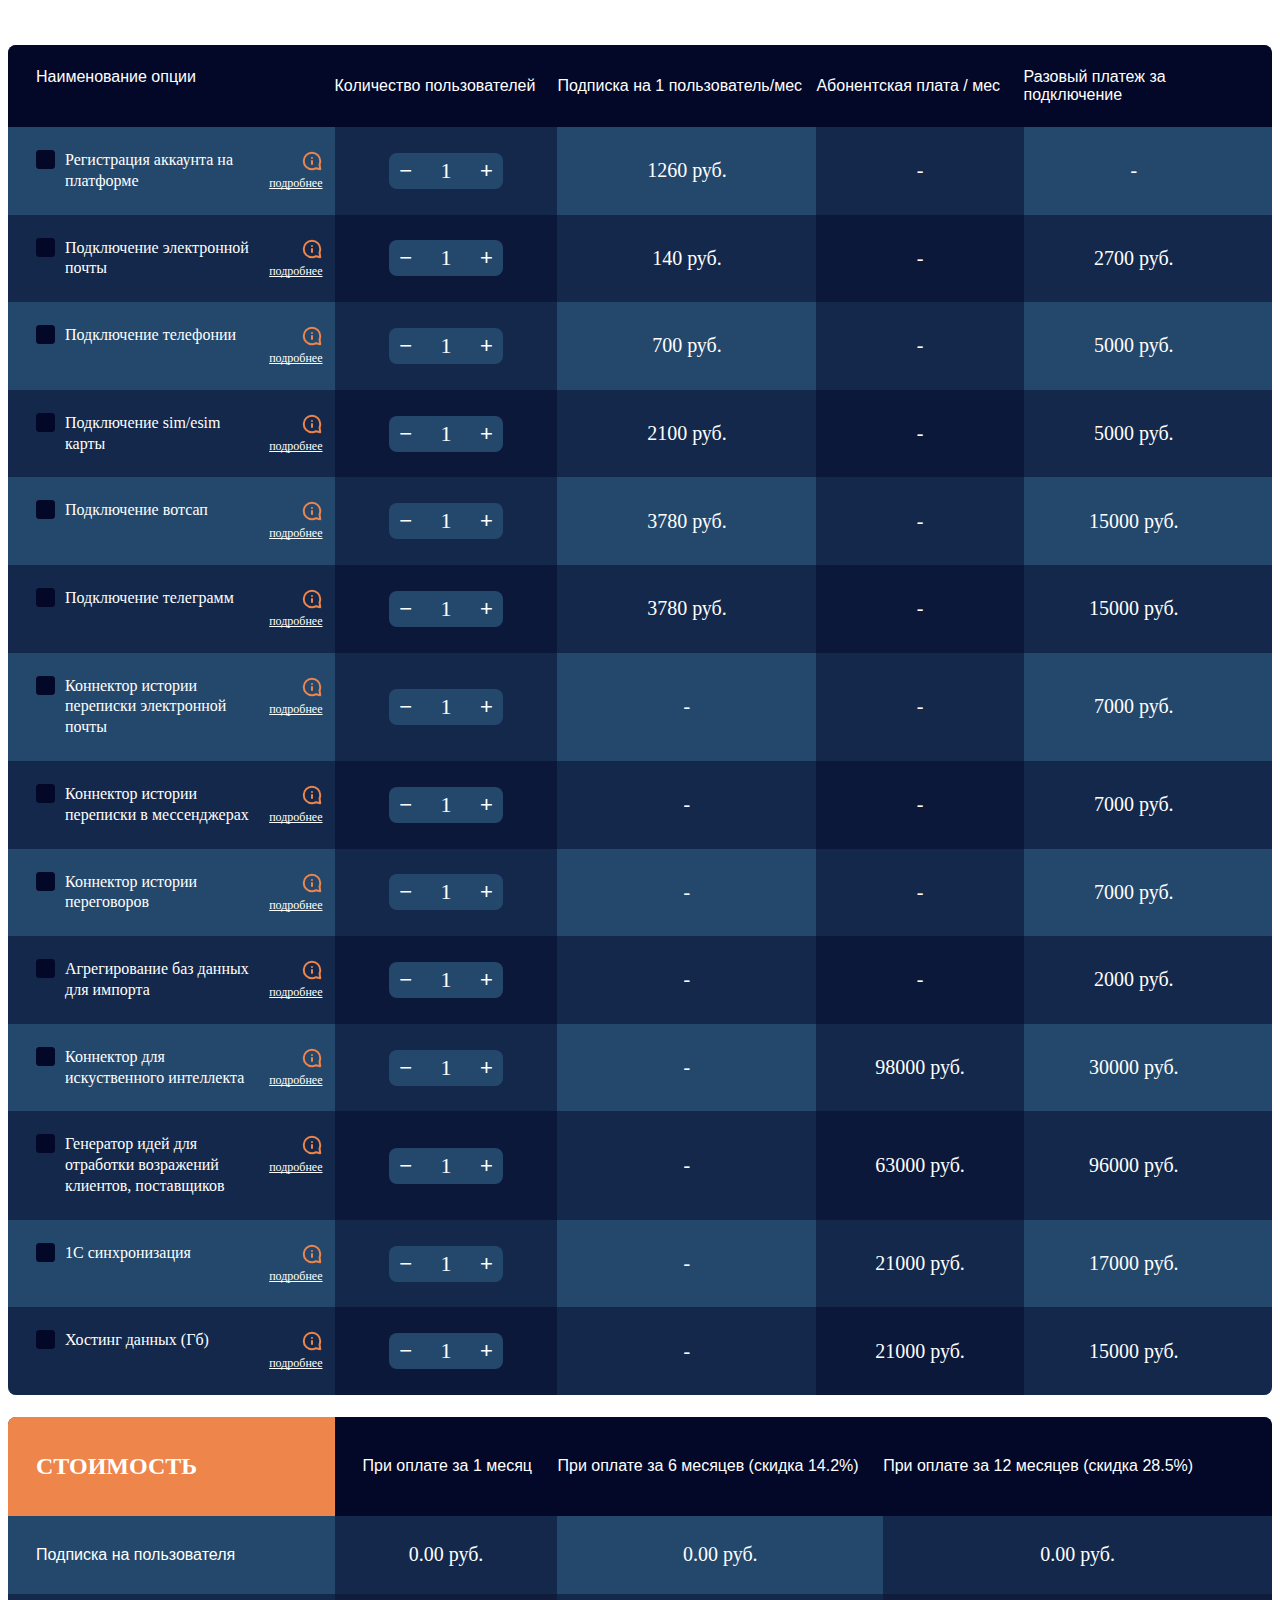
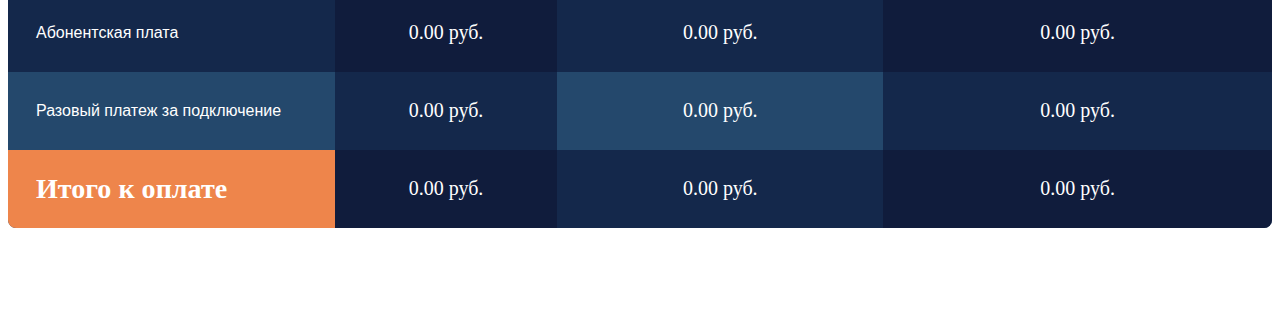
<file: index.html>
<!DOCTYPE html>
<html lang="en">
  <head>
    <meta charset="UTF-8" />
    <meta name="viewport" content="width=device-width, initial-scale=1.0" />
    <title>new_calc</title>

    <link href="style.css" rel="stylesheet" />
  </head>
  <body>
    <div class="container-table">
      <div class="table-main">
        <div class="table-main__head head flex">
          <div class="head__name column-1">
            <p>Наименование опции</p>
          </div>
          <div class="head__name column-2">
            <p>Количество пользователей</p>
          </div>
          <div class="head__name column-3">
            <p>Подписка на 1 пользователь/мес</p>
          </div>
          <div class="head__name column-4">
            <p>Абонентская плата / мес</p>
          </div>
          <div class="head__name column-5">
            <p>Разовый платеж за подключение</p>
          </div>
        </div>
        <div class="table-main__row row row-1 flex">
          <div class="column column-1">
            <div class="box-checkbox">
              <input type="checkbox" name="regAccount" id="regAccount" />
              <label for="regAccount">
                <span>
                  <svg
                    width="10"
                    height="12"
                    viewBox="0 0 10 12"
                    fill="none"
                    xmlns="http://www.w3.org/2000/svg"
                  >
                    <path
                      d="M1 5.5L4 11L9 1"
                      stroke="#159AF3"
                      stroke-width="2"
                      stroke-linecap="round"
                      stroke-linejoin="round"
                    />
                  </svg>
                </span>
                Регистрация аккаунта на платформе
              </label>
              <button class="box-checkbox__btn-mobil-open btn-reset">
                <svg
                  width="33"
                  height="15"
                  viewBox="0 0 33 15"
                  fill="none"
                  xmlns="http://www.w3.org/2000/svg"
                >
                  <path
                    d="M1 1L17 13L32 1"
                    stroke="white"
                    stroke-width="2"
                    stroke-linecap="round"
                  />
                </svg>
              </button>
            </div>
            <div class="box-detailed">
              <button class="btn-reset">
                <svg
                  width="22"
                  height="22"
                  viewBox="0 0 22 22"
                  fill="none"
                  xmlns="http://www.w3.org/2000/svg"
                >
                  <path
                    d="M10.9992 14.0938V11M10.9992 7.90625V7.9838M19.2484 11C19.2484 12.186 18.9982 13.3135 18.5477 14.3326L19.25 19.2492L15.0369 18.1959C13.8434 18.8671 12.466 19.25 10.9992 19.25C6.4433 19.25 2.75 15.5563 2.75 11C2.75 6.44365 6.4433 2.75 10.9992 2.75C15.5551 2.75 19.2484 6.44365 19.2484 11Z"
                    stroke="currentColor"
                    stroke-width="2"
                    stroke-linecap="round"
                    stroke-linejoin="round"
                  />
                </svg>
                <span class="box-detailed__tooltype">
                  Доступ к просмотру, редактированию и остальному функционалу в
                  зависимости от выбранных подключений и коннекторов и
                  синхронизаций
                </span>
              </button>
              <p class="box-detailed__mobil-desc">
                Доступ к просмотру, редактированию и остальному функционалу в
                зависимости от выбранных подключений и коннекторов и
                синхронизаций
              </p>
              <a href="#"> подробнее </a>
            </div>
          </div>
          <div class="column column-2">
            <p class="table-main__name-desc">Количество пользователей</p>
            <div class="quantity-selector">
              <button
                type="button"
                class="quantity-selector__btn quantity-selector__btn--minus"
              >
                −
              </button>
              <input
                type="text"
                class="quantity-selector__input"
                value="1"
                min="0"
              />
              <button
                type="button"
                class="quantity-selector__btn quantity-selector__btn--plus"
              >
                +
              </button>
            </div>
          </div>
          <div class="column column-3">
            <p class="table-main__name-desc">Подписка на 1 пользователь/мес</p>
            <p class="price">1260 руб.</p>
          </div>
          <div class="column column-4">
            <p class="table-main__name-desc">Абонентская плата / мес</p>
            <p class="price">-</p>
          </div>
          <div class="column column-5">
            <p class="table-main__name-desc">Разовый платеж за подключение</p>
            <p class="price">-</p>
          </div>
        </div>
        <div class="table-main__row row row-2 flex">
          <div class="column column-1">
            <div class="box-checkbox">
              <input
                type="checkbox"
                name="emailConnection"
                id="emailConnection"
              />
              <label for="emailConnection">
                <span>
                  <svg
                    width="10"
                    height="12"
                    viewBox="0 0 10 12"
                    fill="none"
                    xmlns="http://www.w3.org/2000/svg"
                  >
                    <path
                      d="M1 5.5L4 11L9 1"
                      stroke="#159AF3"
                      stroke-width="2"
                      stroke-linecap="round"
                      stroke-linejoin="round"
                    />
                  </svg>
                </span>
                Подключение электронной почты
              </label>
              <button class="box-checkbox__btn-mobil-open btn-reset">
                <svg
                  width="33"
                  height="15"
                  viewBox="0 0 33 15"
                  fill="none"
                  xmlns="http://www.w3.org/2000/svg"
                >
                  <path
                    d="M1 1L17 13L32 1"
                    stroke="white"
                    stroke-width="2"
                    stroke-linecap="round"
                  />
                </svg>
              </button>
            </div>
            <div class="box-detailed">
              <button class="btn-reset">
                <svg
                  width="22"
                  height="22"
                  viewBox="0 0 22 22"
                  fill="none"
                  xmlns="http://www.w3.org/2000/svg"
                >
                  <path
                    d="M10.9992 14.0938V11M10.9992 7.90625V7.9838M19.2484 11C19.2484 12.186 18.9982 13.3135 18.5477 14.3326L19.25 19.2492L15.0369 18.1959C13.8434 18.8671 12.466 19.25 10.9992 19.25C6.4433 19.25 2.75 15.5563 2.75 11C2.75 6.44365 6.4433 2.75 10.9992 2.75C15.5551 2.75 19.2484 6.44365 19.2484 11Z"
                    stroke="currentColor"
                    stroke-width="2"
                    stroke-linecap="round"
                    stroke-linejoin="round"
                  />
                </svg>
                <span class="box-detailed__tooltype">
                  Доступ к просмотру, редактированию и остальному функционалу в
                  зависимости от выбранных подключений и коннекторов и
                  синхронизаций
                </span>
              </button>
              <p class="box-detailed__mobil-desc">
                Доступ к просмотру, редактированию и остальному функционалу в
                зависимости от выбранных подключений и коннекторов и
                синхронизаций
              </p>
              <a href="#"> подробнее </a>
            </div>
          </div>
          <div class="column column-2">
            <p class="table-main__name-desc">Количество пользователей</p>
            <div class="quantity-selector">
              <button
                type="button"
                class="quantity-selector__btn quantity-selector__btn--minus"
              >
                −
              </button>
              <input
                type="text"
                class="quantity-selector__input"
                value="1"
                min="0"
              />
              <button
                type="button"
                class="quantity-selector__btn quantity-selector__btn--plus"
              >
                +
              </button>
            </div>
          </div>
          <div class="column column-3">
            <p class="table-main__name-desc">Подписка на 1 пользователь/мес</p>
            <p class="price">140 руб.</p>
          </div>
          <div class="column column-4">
            <p class="table-main__name-desc">Абонентская плата / мес</p>
            <p class="price">-</p>
          </div>
          <div class="column column-5">
            <p class="table-main__name-desc">Разовый платеж за подключение</p>
            <p class="price">2700 руб.</p>
          </div>
        </div>
        <div class="table-main__row row row-3 flex">
          <div class="column column-1">
            <div class="box-checkbox">
              <input
                type="checkbox"
                name="connectingTelephony"
                id="connectingTelephony"
              />
              <label for="connectingTelephony">
                <span>
                  <svg
                    width="10"
                    height="12"
                    viewBox="0 0 10 12"
                    fill="none"
                    xmlns="http://www.w3.org/2000/svg"
                  >
                    <path
                      d="M1 5.5L4 11L9 1"
                      stroke="#159AF3"
                      stroke-width="2"
                      stroke-linecap="round"
                      stroke-linejoin="round"
                    />
                  </svg>
                </span>
                Подключение телефонии
              </label>
              <button class="box-checkbox__btn-mobil-open btn-reset">
                <svg
                  width="33"
                  height="15"
                  viewBox="0 0 33 15"
                  fill="none"
                  xmlns="http://www.w3.org/2000/svg"
                >
                  <path
                    d="M1 1L17 13L32 1"
                    stroke="white"
                    stroke-width="2"
                    stroke-linecap="round"
                  />
                </svg>
              </button>
            </div>
            <div class="box-detailed">
              <button class="btn-reset">
                <svg
                  width="22"
                  height="22"
                  viewBox="0 0 22 22"
                  fill="none"
                  xmlns="http://www.w3.org/2000/svg"
                >
                  <path
                    d="M10.9992 14.0938V11M10.9992 7.90625V7.9838M19.2484 11C19.2484 12.186 18.9982 13.3135 18.5477 14.3326L19.25 19.2492L15.0369 18.1959C13.8434 18.8671 12.466 19.25 10.9992 19.25C6.4433 19.25 2.75 15.5563 2.75 11C2.75 6.44365 6.4433 2.75 10.9992 2.75C15.5551 2.75 19.2484 6.44365 19.2484 11Z"
                    stroke="currentColor"
                    stroke-width="2"
                    stroke-linecap="round"
                    stroke-linejoin="round"
                  />
                </svg>
                <span class="box-detailed__tooltype">
                  Доступ к просмотру, редактированию и остальному функционалу в
                  зависимости от выбранных подключений и коннекторов и
                  синхронизаций
                </span>
              </button>
              <p class="box-detailed__mobil-desc">
                Доступ к просмотру, редактированию и остальному функционалу в
                зависимости от выбранных подключений и коннекторов и
                синхронизаций
              </p>
              <a href="#"> подробнее </a>
            </div>
          </div>
          <div class="column column-2">
            <p class="table-main__name-desc">Количество пользователей</p>
            <div class="quantity-selector">
              <button
                type="button"
                class="quantity-selector__btn quantity-selector__btn--minus"
              >
                −
              </button>
              <input
                type="text"
                class="quantity-selector__input"
                value="1"
                min="0"
              />
              <button
                type="button"
                class="quantity-selector__btn quantity-selector__btn--plus"
              >
                +
              </button>
            </div>
          </div>
          <div class="column column-3">
            <p class="table-main__name-desc">Подписка на 1 пользователь/мес</p>
            <p class="price">700 руб.</p>
          </div>
          <div class="column column-4">
            <p class="table-main__name-desc">Абонентская плата / мес</p>
            <p class="price">-</p>
          </div>
          <div class="column column-5">
            <p class="table-main__name-desc">Разовый платеж за подключение</p>
            <p class="price">5000 руб.</p>
          </div>
        </div>
        <div class="table-main__row row row-4 flex">
          <div class="column column-1">
            <div class="box-checkbox">
              <input type="checkbox" name="simEsim" id="simEsim" />
              <label for="simEsim">
                <span>
                  <svg
                    width="10"
                    height="12"
                    viewBox="0 0 10 12"
                    fill="none"
                    xmlns="http://www.w3.org/2000/svg"
                  >
                    <path
                      d="M1 5.5L4 11L9 1"
                      stroke="#159AF3"
                      stroke-width="2"
                      stroke-linecap="round"
                      stroke-linejoin="round"
                    />
                  </svg>
                </span>
                Подключение sim/esim карты
              </label>
              <button class="box-checkbox__btn-mobil-open btn-reset">
                <svg
                  width="33"
                  height="15"
                  viewBox="0 0 33 15"
                  fill="none"
                  xmlns="http://www.w3.org/2000/svg"
                >
                  <path
                    d="M1 1L17 13L32 1"
                    stroke="white"
                    stroke-width="2"
                    stroke-linecap="round"
                  />
                </svg>
              </button>
            </div>
            <div class="box-detailed">
              <button class="btn-reset">
                <svg
                  width="22"
                  height="22"
                  viewBox="0 0 22 22"
                  fill="none"
                  xmlns="http://www.w3.org/2000/svg"
                >
                  <path
                    d="M10.9992 14.0938V11M10.9992 7.90625V7.9838M19.2484 11C19.2484 12.186 18.9982 13.3135 18.5477 14.3326L19.25 19.2492L15.0369 18.1959C13.8434 18.8671 12.466 19.25 10.9992 19.25C6.4433 19.25 2.75 15.5563 2.75 11C2.75 6.44365 6.4433 2.75 10.9992 2.75C15.5551 2.75 19.2484 6.44365 19.2484 11Z"
                    stroke="currentColor"
                    stroke-width="2"
                    stroke-linecap="round"
                    stroke-linejoin="round"
                  />
                </svg>
                <span class="box-detailed__tooltype">
                  Доступ к просмотру, редактированию и остальному функционалу в
                  зависимости от выбранных подключений и коннекторов и
                  синхронизаций
                </span>
              </button>
              <p class="box-detailed__mobil-desc">
                Доступ к просмотру, редактированию и остальному функционалу в
                зависимости от выбранных подключений и коннекторов и
                синхронизаций
              </p>
              <a href="#"> подробнее </a>
            </div>
          </div>
          <div class="column column-2">
            <p class="table-main__name-desc">Количество пользователей</p>
            <div class="quantity-selector">
              <button
                type="button"
                class="quantity-selector__btn quantity-selector__btn--minus"
              >
                −
              </button>
              <input
                type="text"
                class="quantity-selector__input"
                value="1"
                min="0"
              />
              <button
                type="button"
                class="quantity-selector__btn quantity-selector__btn--plus"
              >
                +
              </button>
            </div>
          </div>
          <div class="column column-3">
            <p class="table-main__name-desc">Подписка на 1 пользователь/мес</p>
            <p class="price">2100 руб.</p>
          </div>
          <div class="column column-4">
            <p class="table-main__name-desc">Абонентская плата / мес</p>
            <p class="price">-</p>
          </div>
          <div class="column column-5">
            <p class="table-main__name-desc">Разовый платеж за подключение</p>
            <p class="price">5000 руб.</p>
          </div>
        </div>
        <div class="table-main__row row row-5 flex">
          <div class="column column-1">
            <div class="box-checkbox">
              <input type="checkbox" name="wu" id="wu" />
              <label for="wu">
                <span>
                  <svg
                    width="10"
                    height="12"
                    viewBox="0 0 10 12"
                    fill="none"
                    xmlns="http://www.w3.org/2000/svg"
                  >
                    <path
                      d="M1 5.5L4 11L9 1"
                      stroke="#159AF3"
                      stroke-width="2"
                      stroke-linecap="round"
                      stroke-linejoin="round"
                    />
                  </svg>
                </span>
                Подключение вотсап
              </label>
              <button class="box-checkbox__btn-mobil-open btn-reset">
                <svg
                  width="33"
                  height="15"
                  viewBox="0 0 33 15"
                  fill="none"
                  xmlns="http://www.w3.org/2000/svg"
                >
                  <path
                    d="M1 1L17 13L32 1"
                    stroke="white"
                    stroke-width="2"
                    stroke-linecap="round"
                  />
                </svg>
              </button>
            </div>
            <div class="box-detailed">
              <button class="btn-reset">
                <svg
                  width="22"
                  height="22"
                  viewBox="0 0 22 22"
                  fill="none"
                  xmlns="http://www.w3.org/2000/svg"
                >
                  <path
                    d="M10.9992 14.0938V11M10.9992 7.90625V7.9838M19.2484 11C19.2484 12.186 18.9982 13.3135 18.5477 14.3326L19.25 19.2492L15.0369 18.1959C13.8434 18.8671 12.466 19.25 10.9992 19.25C6.4433 19.25 2.75 15.5563 2.75 11C2.75 6.44365 6.4433 2.75 10.9992 2.75C15.5551 2.75 19.2484 6.44365 19.2484 11Z"
                    stroke="currentColor"
                    stroke-width="2"
                    stroke-linecap="round"
                    stroke-linejoin="round"
                  />
                </svg>
                <span class="box-detailed__tooltype">
                  Доступ к просмотру, редактированию и остальному функционалу в
                  зависимости от выбранных подключений и коннекторов и
                  синхронизаций
                </span>
              </button>
              <p class="box-detailed__mobil-desc">
                Доступ к просмотру, редактированию и остальному функционалу в
                зависимости от выбранных подключений и коннекторов и
                синхронизаций
              </p>
              <a href="#"> подробнее </a>
            </div>
          </div>
          <div class="column column-2">
            <p class="table-main__name-desc">Количество пользователей</p>
            <div class="quantity-selector">
              <button
                type="button"
                class="quantity-selector__btn quantity-selector__btn--minus"
              >
                −
              </button>
              <input
                type="text"
                class="quantity-selector__input"
                value="1"
                min="0"
              />
              <button
                type="button"
                class="quantity-selector__btn quantity-selector__btn--plus"
              >
                +
              </button>
            </div>
          </div>
          <div class="column column-3">
            <p class="table-main__name-desc">Подписка на 1 пользователь/мес</p>
            <p class="price">3780 руб.</p>
          </div>
          <div class="column column-4">
            <p class="table-main__name-desc">Абонентская плата / мес</p>
            <p class="price">-</p>
          </div>
          <div class="column column-5">
            <p class="table-main__name-desc">Разовый платеж за подключение</p>
            <p class="price">15000 руб.</p>
          </div>
        </div>
        <div class="table-main__row row row-6 flex">
          <div class="column column-1">
            <div class="box-checkbox">
              <input type="checkbox" name="tg" id="tg" />
              <label for="tg">
                <span>
                  <svg
                    width="10"
                    height="12"
                    viewBox="0 0 10 12"
                    fill="none"
                    xmlns="http://www.w3.org/2000/svg"
                  >
                    <path
                      d="M1 5.5L4 11L9 1"
                      stroke="#159AF3"
                      stroke-width="2"
                      stroke-linecap="round"
                      stroke-linejoin="round"
                    />
                  </svg>
                </span>
                Подключение телеграмм
              </label>
              <button class="box-checkbox__btn-mobil-open btn-reset">
                <svg
                  width="33"
                  height="15"
                  viewBox="0 0 33 15"
                  fill="none"
                  xmlns="http://www.w3.org/2000/svg"
                >
                  <path
                    d="M1 1L17 13L32 1"
                    stroke="white"
                    stroke-width="2"
                    stroke-linecap="round"
                  />
                </svg>
              </button>
            </div>
            <div class="box-detailed">
              <button class="btn-reset">
                <svg
                  width="22"
                  height="22"
                  viewBox="0 0 22 22"
                  fill="none"
                  xmlns="http://www.w3.org/2000/svg"
                >
                  <path
                    d="M10.9992 14.0938V11M10.9992 7.90625V7.9838M19.2484 11C19.2484 12.186 18.9982 13.3135 18.5477 14.3326L19.25 19.2492L15.0369 18.1959C13.8434 18.8671 12.466 19.25 10.9992 19.25C6.4433 19.25 2.75 15.5563 2.75 11C2.75 6.44365 6.4433 2.75 10.9992 2.75C15.5551 2.75 19.2484 6.44365 19.2484 11Z"
                    stroke="currentColor"
                    stroke-width="2"
                    stroke-linecap="round"
                    stroke-linejoin="round"
                  />
                </svg>
                <span class="box-detailed__tooltype">
                  Доступ к просмотру, редактированию и остальному функционалу в
                  зависимости от выбранных подключений и коннекторов и
                  синхронизаций
                </span>
              </button>
              <p class="box-detailed__mobil-desc">
                Доступ к просмотру, редактированию и остальному функционалу в
                зависимости от выбранных подключений и коннекторов и
                синхронизаций
              </p>
              <a href="#"> подробнее </a>
            </div>
          </div>
          <div class="column column-2">
            <p class="table-main__name-desc">Количество пользователей</p>
            <div class="quantity-selector">
              <button
                type="button"
                class="quantity-selector__btn quantity-selector__btn--minus"
              >
                −
              </button>
              <input
                type="text"
                class="quantity-selector__input"
                value="1"
                min="0"
              />
              <button
                type="button"
                class="quantity-selector__btn quantity-selector__btn--plus"
              >
                +
              </button>
            </div>
          </div>
          <div class="column column-3">
            <p class="table-main__name-desc">Подписка на 1 пользователь/мес</p>
            <p class="price">3780 руб.</p>
          </div>
          <div class="column column-4">
            <p class="table-main__name-desc">Абонентская плата / мес</p>
            <p class="price">-</p>
          </div>
          <div class="column column-5">
            <p class="table-main__name-desc">Разовый платеж за подключение</p>
            <p class="price">15000 руб.</p>
          </div>
        </div>
        <div class="table-main__row row row-7 flex">
          <div class="column column-1">
            <div class="box-checkbox">
              <input
                type="checkbox"
                name="emailCorrespondence"
                id="emailCorrespondence"
              />
              <label for="emailCorrespondence">
                <span>
                  <svg
                    width="10"
                    height="12"
                    viewBox="0 0 10 12"
                    fill="none"
                    xmlns="http://www.w3.org/2000/svg"
                  >
                    <path
                      d="M1 5.5L4 11L9 1"
                      stroke="#159AF3"
                      stroke-width="2"
                      stroke-linecap="round"
                      stroke-linejoin="round"
                    />
                  </svg>
                </span>
                Коннектор истории переписки электронной почты
              </label>
              <button class="box-checkbox__btn-mobil-open btn-reset">
                <svg
                  width="33"
                  height="15"
                  viewBox="0 0 33 15"
                  fill="none"
                  xmlns="http://www.w3.org/2000/svg"
                >
                  <path
                    d="M1 1L17 13L32 1"
                    stroke="white"
                    stroke-width="2"
                    stroke-linecap="round"
                  />
                </svg>
              </button>
            </div>
            <div class="box-detailed">
              <button class="btn-reset">
                <svg
                  width="22"
                  height="22"
                  viewBox="0 0 22 22"
                  fill="none"
                  xmlns="http://www.w3.org/2000/svg"
                >
                  <path
                    d="M10.9992 14.0938V11M10.9992 7.90625V7.9838M19.2484 11C19.2484 12.186 18.9982 13.3135 18.5477 14.3326L19.25 19.2492L15.0369 18.1959C13.8434 18.8671 12.466 19.25 10.9992 19.25C6.4433 19.25 2.75 15.5563 2.75 11C2.75 6.44365 6.4433 2.75 10.9992 2.75C15.5551 2.75 19.2484 6.44365 19.2484 11Z"
                    stroke="currentColor"
                    stroke-width="2"
                    stroke-linecap="round"
                    stroke-linejoin="round"
                  />
                </svg>
                <span class="box-detailed__tooltype">
                  Доступ к просмотру, редактированию и остальному функционалу в
                  зависимости от выбранных подключений и коннекторов и
                  синхронизаций
                </span>
              </button>
              <p class="box-detailed__mobil-desc">
                Доступ к просмотру, редактированию и остальному функционалу в
                зависимости от выбранных подключений и коннекторов и
                синхронизаций
              </p>
              <a href="#"> подробнее </a>
            </div>
          </div>
          <div class="column column-2">
            <p class="table-main__name-desc">Количество пользователей</p>
            <div class="quantity-selector">
              <button
                type="button"
                class="quantity-selector__btn quantity-selector__btn--minus"
              >
                −
              </button>
              <input
                type="text"
                class="quantity-selector__input"
                value="1"
                min="0"
              />
              <button
                type="button"
                class="quantity-selector__btn quantity-selector__btn--plus"
              >
                +
              </button>
            </div>
          </div>
          <div class="column column-3">
            <p class="table-main__name-desc">Подписка на 1 пользователь/мес</p>
            <p class="price">-</p>
          </div>
          <div class="column column-4">
            <p class="table-main__name-desc">Абонентская плата / мес</p>
            <p class="price">-</p>
          </div>
          <div class="column column-5">
            <p class="table-main__name-desc">Разовый платеж за подключение</p>
            <p class="price">7000 руб.</p>
          </div>
        </div>
        <div class="table-main__row row row-8 flex">
          <div class="column column-1">
            <div class="box-checkbox">
              <input
                type="checkbox"
                name="messengersCorrespondence"
                id="messengersCorrespondence"
              />
              <label for="messengersCorrespondence">
                <span>
                  <svg
                    width="10"
                    height="12"
                    viewBox="0 0 10 12"
                    fill="none"
                    xmlns="http://www.w3.org/2000/svg"
                  >
                    <path
                      d="M1 5.5L4 11L9 1"
                      stroke="#159AF3"
                      stroke-width="2"
                      stroke-linecap="round"
                      stroke-linejoin="round"
                    />
                  </svg>
                </span>
                Коннектор истории переписки в мессенджерах
              </label>
              <button class="box-checkbox__btn-mobil-open btn-reset">
                <svg
                  width="33"
                  height="15"
                  viewBox="0 0 33 15"
                  fill="none"
                  xmlns="http://www.w3.org/2000/svg"
                >
                  <path
                    d="M1 1L17 13L32 1"
                    stroke="white"
                    stroke-width="2"
                    stroke-linecap="round"
                  />
                </svg>
              </button>
            </div>
            <div class="box-detailed">
              <button class="btn-reset">
                <svg
                  width="22"
                  height="22"
                  viewBox="0 0 22 22"
                  fill="none"
                  xmlns="http://www.w3.org/2000/svg"
                >
                  <path
                    d="M10.9992 14.0938V11M10.9992 7.90625V7.9838M19.2484 11C19.2484 12.186 18.9982 13.3135 18.5477 14.3326L19.25 19.2492L15.0369 18.1959C13.8434 18.8671 12.466 19.25 10.9992 19.25C6.4433 19.25 2.75 15.5563 2.75 11C2.75 6.44365 6.4433 2.75 10.9992 2.75C15.5551 2.75 19.2484 6.44365 19.2484 11Z"
                    stroke="currentColor"
                    stroke-width="2"
                    stroke-linecap="round"
                    stroke-linejoin="round"
                  />
                </svg>
                <span class="box-detailed__tooltype">
                  Доступ к просмотру, редактированию и остальному функционалу в
                  зависимости от выбранных подключений и коннекторов и
                  синхронизаций
                </span>
              </button>
              <p class="box-detailed__mobil-desc">
                Доступ к просмотру, редактированию и остальному функционалу в
                зависимости от выбранных подключений и коннекторов и
                синхронизаций
              </p>
              <a href="#"> подробнее </a>
            </div>
          </div>
          <div class="column column-2">
            <p class="table-main__name-desc">Количество пользователей</p>
            <div class="quantity-selector">
              <button
                type="button"
                class="quantity-selector__btn quantity-selector__btn--minus"
              >
                −
              </button>
              <input
                type="text"
                class="quantity-selector__input"
                value="1"
                min="0"
              />
              <button
                type="button"
                class="quantity-selector__btn quantity-selector__btn--plus"
              >
                +
              </button>
            </div>
          </div>
          <div class="column column-3">
            <p class="table-main__name-desc">Подписка на 1 пользователь/мес</p>
            <p class="price">-</p>
          </div>
          <div class="column column-4">
            <p class="table-main__name-desc">Абонентская плата / мес</p>
            <p class="price">-</p>
          </div>
          <div class="column column-5">
            <p class="table-main__name-desc">Разовый платеж за подключение</p>
            <p class="price">7000 руб.</p>
          </div>
        </div>
        <div class="table-main__row row row-9 flex">
          <div class="column column-1">
            <div class="box-checkbox">
              <input
                type="checkbox"
                name="historyNegotiation"
                id="historyNegotiation"
              />
              <label for="historyNegotiation">
                <span>
                  <svg
                    width="10"
                    height="12"
                    viewBox="0 0 10 12"
                    fill="none"
                    xmlns="http://www.w3.org/2000/svg"
                  >
                    <path
                      d="M1 5.5L4 11L9 1"
                      stroke="#159AF3"
                      stroke-width="2"
                      stroke-linecap="round"
                      stroke-linejoin="round"
                    />
                  </svg>
                </span>
                Коннектор истории переговоров
              </label>
              <button class="box-checkbox__btn-mobil-open btn-reset">
                <svg
                  width="33"
                  height="15"
                  viewBox="0 0 33 15"
                  fill="none"
                  xmlns="http://www.w3.org/2000/svg"
                >
                  <path
                    d="M1 1L17 13L32 1"
                    stroke="white"
                    stroke-width="2"
                    stroke-linecap="round"
                  />
                </svg>
              </button>
            </div>
            <div class="box-detailed">
              <button class="btn-reset">
                <svg
                  width="22"
                  height="22"
                  viewBox="0 0 22 22"
                  fill="none"
                  xmlns="http://www.w3.org/2000/svg"
                >
                  <path
                    d="M10.9992 14.0938V11M10.9992 7.90625V7.9838M19.2484 11C19.2484 12.186 18.9982 13.3135 18.5477 14.3326L19.25 19.2492L15.0369 18.1959C13.8434 18.8671 12.466 19.25 10.9992 19.25C6.4433 19.25 2.75 15.5563 2.75 11C2.75 6.44365 6.4433 2.75 10.9992 2.75C15.5551 2.75 19.2484 6.44365 19.2484 11Z"
                    stroke="currentColor"
                    stroke-width="2"
                    stroke-linecap="round"
                    stroke-linejoin="round"
                  />
                </svg>
                <span class="box-detailed__tooltype">
                  Доступ к просмотру, редактированию и остальному функционалу в
                  зависимости от выбранных подключений и коннекторов и
                  синхронизаций
                </span>
              </button>
              <p class="box-detailed__mobil-desc">
                Доступ к просмотру, редактированию и остальному функционалу в
                зависимости от выбранных подключений и коннекторов и
                синхронизаций
              </p>
              <a href="#"> подробнее </a>
            </div>
          </div>
          <div class="column column-2">
            <p class="table-main__name-desc">Количество пользователей</p>
            <div class="quantity-selector">
              <button
                type="button"
                class="quantity-selector__btn quantity-selector__btn--minus"
              >
                −
              </button>
              <input
                type="text"
                class="quantity-selector__input"
                value="1"
                min="0"
              />
              <button
                type="button"
                class="quantity-selector__btn quantity-selector__btn--plus"
              >
                +
              </button>
            </div>
          </div>
          <div class="column column-3">
            <p class="table-main__name-desc">Подписка на 1 пользователь/мес</p>
            <p class="price">-</p>
          </div>
          <div class="column column-4">
            <p class="table-main__name-desc">Абонентская плата / мес</p>
            <p class="price">-</p>
          </div>
          <div class="column column-5">
            <p class="table-main__name-desc">Разовый платеж за подключение</p>
            <p class="price">7000 руб.</p>
          </div>
        </div>
        <div class="table-main__row row row-10 flex">
          <div class="column column-1">
            <div class="box-checkbox">
              <input
                type="checkbox"
                name="importAggregation"
                id="importAggregation"
              />
              <label for="importAggregation">
                <span>
                  <svg
                    width="10"
                    height="12"
                    viewBox="0 0 10 12"
                    fill="none"
                    xmlns="http://www.w3.org/2000/svg"
                  >
                    <path
                      d="M1 5.5L4 11L9 1"
                      stroke="#159AF3"
                      stroke-width="2"
                      stroke-linecap="round"
                      stroke-linejoin="round"
                    />
                  </svg>
                </span>
                Агрегирование баз данных для импорта
              </label>
              <button class="box-checkbox__btn-mobil-open btn-reset">
                <svg
                  width="33"
                  height="15"
                  viewBox="0 0 33 15"
                  fill="none"
                  xmlns="http://www.w3.org/2000/svg"
                >
                  <path
                    d="M1 1L17 13L32 1"
                    stroke="white"
                    stroke-width="2"
                    stroke-linecap="round"
                  />
                </svg>
              </button>
            </div>
            <div class="box-detailed">
              <button class="btn-reset">
                <svg
                  width="22"
                  height="22"
                  viewBox="0 0 22 22"
                  fill="none"
                  xmlns="http://www.w3.org/2000/svg"
                >
                  <path
                    d="M10.9992 14.0938V11M10.9992 7.90625V7.9838M19.2484 11C19.2484 12.186 18.9982 13.3135 18.5477 14.3326L19.25 19.2492L15.0369 18.1959C13.8434 18.8671 12.466 19.25 10.9992 19.25C6.4433 19.25 2.75 15.5563 2.75 11C2.75 6.44365 6.4433 2.75 10.9992 2.75C15.5551 2.75 19.2484 6.44365 19.2484 11Z"
                    stroke="currentColor"
                    stroke-width="2"
                    stroke-linecap="round"
                    stroke-linejoin="round"
                  />
                </svg>
                <span class="box-detailed__tooltype">
                  Доступ к просмотру, редактированию и остальному функционалу в
                  зависимости от выбранных подключений и коннекторов и
                  синхронизаций
                </span>
              </button>
              <p class="box-detailed__mobil-desc">
                Доступ к просмотру, редактированию и остальному функционалу в
                зависимости от выбранных подключений и коннекторов и
                синхронизаций
              </p>
              <a href="#"> подробнее </a>
            </div>
          </div>
          <div class="column column-2">
            <p class="table-main__name-desc">Количество пользователей</p>
            <div class="quantity-selector">
              <button
                type="button"
                class="quantity-selector__btn quantity-selector__btn--minus"
              >
                −
              </button>
              <input
                type="text"
                class="quantity-selector__input"
                value="1"
                min="0"
              />
              <button
                type="button"
                class="quantity-selector__btn quantity-selector__btn--plus"
              >
                +
              </button>
            </div>
          </div>
          <div class="column column-3">
            <p class="table-main__name-desc">Подписка на 1 пользователь/мес</p>
            <p class="price">-</p>
          </div>
          <div class="column column-4">
            <p class="table-main__name-desc">Абонентская плата / мес</p>
            <p class="price">-</p>
          </div>
          <div class="column column-5">
            <p class="table-main__name-desc">Разовый платеж за подключение</p>
            <p class="price">2000 руб.</p>
          </div>
        </div>
        <div class="table-main__row row row-11 flex">
          <div class="column column-1">
            <div class="box-checkbox">
              <input
                type="checkbox"
                name="intelligenceConnector"
                id="intelligenceConnector"
              />
              <label for="intelligenceConnector">
                <span>
                  <svg
                    width="10"
                    height="12"
                    viewBox="0 0 10 12"
                    fill="none"
                    xmlns="http://www.w3.org/2000/svg"
                  >
                    <path
                      d="M1 5.5L4 11L9 1"
                      stroke="#159AF3"
                      stroke-width="2"
                      stroke-linecap="round"
                      stroke-linejoin="round"
                    />
                  </svg>
                </span>
                Коннектор для искуственного интеллекта
              </label>
              <button class="box-checkbox__btn-mobil-open btn-reset">
                <svg
                  width="33"
                  height="15"
                  viewBox="0 0 33 15"
                  fill="none"
                  xmlns="http://www.w3.org/2000/svg"
                >
                  <path
                    d="M1 1L17 13L32 1"
                    stroke="white"
                    stroke-width="2"
                    stroke-linecap="round"
                  />
                </svg>
              </button>
            </div>
            <div class="box-detailed">
              <button class="btn-reset">
                <svg
                  width="22"
                  height="22"
                  viewBox="0 0 22 22"
                  fill="none"
                  xmlns="http://www.w3.org/2000/svg"
                >
                  <path
                    d="M10.9992 14.0938V11M10.9992 7.90625V7.9838M19.2484 11C19.2484 12.186 18.9982 13.3135 18.5477 14.3326L19.25 19.2492L15.0369 18.1959C13.8434 18.8671 12.466 19.25 10.9992 19.25C6.4433 19.25 2.75 15.5563 2.75 11C2.75 6.44365 6.4433 2.75 10.9992 2.75C15.5551 2.75 19.2484 6.44365 19.2484 11Z"
                    stroke="currentColor"
                    stroke-width="2"
                    stroke-linecap="round"
                    stroke-linejoin="round"
                  />
                </svg>
                <span class="box-detailed__tooltype">
                  Доступ к просмотру, редактированию и остальному функционалу в
                  зависимости от выбранных подключений и коннекторов и
                  синхронизаций
                </span>
              </button>
              <p class="box-detailed__mobil-desc">
                Доступ к просмотру, редактированию и остальному функционалу в
                зависимости от выбранных подключений и коннекторов и
                синхронизаций
              </p>
              <a href="#"> подробнее </a>
            </div>
          </div>
          <div class="column column-2">
            <p class="table-main__name-desc">Количество пользователей</p>
            <div class="quantity-selector">
              <button
                type="button"
                class="quantity-selector__btn quantity-selector__btn--minus"
              >
                −
              </button>
              <input
                type="text"
                class="quantity-selector__input"
                value="1"
                min="0"
              />
              <button
                type="button"
                class="quantity-selector__btn quantity-selector__btn--plus"
              >
                +
              </button>
            </div>
          </div>
          <div class="column column-3">
            <p class="table-main__name-desc">Подписка на 1 пользователь/мес</p>
            <p class="price">-</p>
          </div>
          <div class="column column-4">
            <p class="table-main__name-desc">Абонентская плата / мес</p>
            <p class="price">98000 руб.</p>
          </div>
          <div class="column column-5">
            <p class="table-main__name-desc">Разовый платеж за подключение</p>
            <p class="price">30000 руб.</p>
          </div>
        </div>
        <div class="table-main__row row row-12 flex">
          <div class="column column-1">
            <div class="box-checkbox">
              <input
                type="checkbox"
                name="generatorSuppliers"
                id="generatorSuppliers"
              />
              <label for="generatorSuppliers">
                <span>
                  <svg
                    width="10"
                    height="12"
                    viewBox="0 0 10 12"
                    fill="none"
                    xmlns="http://www.w3.org/2000/svg"
                  >
                    <path
                      d="M1 5.5L4 11L9 1"
                      stroke="#159AF3"
                      stroke-width="2"
                      stroke-linecap="round"
                      stroke-linejoin="round"
                    />
                  </svg>
                </span>
                Генератор идей для отработки возражений клиентов, поставщиков
              </label>
              <button class="box-checkbox__btn-mobil-open btn-reset">
                <svg
                  width="33"
                  height="15"
                  viewBox="0 0 33 15"
                  fill="none"
                  xmlns="http://www.w3.org/2000/svg"
                >
                  <path
                    d="M1 1L17 13L32 1"
                    stroke="white"
                    stroke-width="2"
                    stroke-linecap="round"
                  />
                </svg>
              </button>
            </div>
            <div class="box-detailed">
              <button class="btn-reset">
                <svg
                  width="22"
                  height="22"
                  viewBox="0 0 22 22"
                  fill="none"
                  xmlns="http://www.w3.org/2000/svg"
                >
                  <path
                    d="M10.9992 14.0938V11M10.9992 7.90625V7.9838M19.2484 11C19.2484 12.186 18.9982 13.3135 18.5477 14.3326L19.25 19.2492L15.0369 18.1959C13.8434 18.8671 12.466 19.25 10.9992 19.25C6.4433 19.25 2.75 15.5563 2.75 11C2.75 6.44365 6.4433 2.75 10.9992 2.75C15.5551 2.75 19.2484 6.44365 19.2484 11Z"
                    stroke="currentColor"
                    stroke-width="2"
                    stroke-linecap="round"
                    stroke-linejoin="round"
                  />
                </svg>
                <span class="box-detailed__tooltype">
                  Доступ к просмотру, редактированию и остальному функционалу в
                  зависимости от выбранных подключений и коннекторов и
                  синхронизаций
                </span>
              </button>
              <p class="box-detailed__mobil-desc">
                Доступ к просмотру, редактированию и остальному функционалу в
                зависимости от выбранных подключений и коннекторов и
                синхронизаций
              </p>
              <a href="#"> подробнее </a>
            </div>
          </div>
          <div class="column column-2">
            <p class="table-main__name-desc">Количество пользователей</p>
            <div class="quantity-selector">
              <button
                type="button"
                class="quantity-selector__btn quantity-selector__btn--minus"
              >
                −
              </button>
              <input
                type="text"
                class="quantity-selector__input"
                value="1"
                min="0"
              />
              <button
                type="button"
                class="quantity-selector__btn quantity-selector__btn--plus"
              >
                +
              </button>
            </div>
          </div>
          <div class="column column-3">
            <p class="table-main__name-desc">Подписка на 1 пользователь/мес</p>
            <p class="price">-</p>
          </div>
          <div class="column column-4">
            <p class="table-main__name-desc">Абонентская плата / мес</p>
            <p class="price">63000 руб.</p>
          </div>
          <div class="column column-5">
            <p class="table-main__name-desc">Разовый платеж за подключение</p>
            <p class="price">96000 руб.</p>
          </div>
        </div>
        <div class="table-main__row row row-13 flex">
          <div class="column column-1">
            <div class="box-checkbox">
              <input type="checkbox" name="1c" id="1c" />
              <label for="1c">
                <span>
                  <svg
                    width="10"
                    height="12"
                    viewBox="0 0 10 12"
                    fill="none"
                    xmlns="http://www.w3.org/2000/svg"
                  >
                    <path
                      d="M1 5.5L4 11L9 1"
                      stroke="#159AF3"
                      stroke-width="2"
                      stroke-linecap="round"
                      stroke-linejoin="round"
                    />
                  </svg>
                </span>
                1С синхронизация
              </label>
              <button class="box-checkbox__btn-mobil-open btn-reset">
                <svg
                  width="33"
                  height="15"
                  viewBox="0 0 33 15"
                  fill="none"
                  xmlns="http://www.w3.org/2000/svg"
                >
                  <path
                    d="M1 1L17 13L32 1"
                    stroke="white"
                    stroke-width="2"
                    stroke-linecap="round"
                  />
                </svg>
              </button>
            </div>
            <div class="box-detailed">
              <button class="btn-reset">
                <svg
                  width="22"
                  height="22"
                  viewBox="0 0 22 22"
                  fill="none"
                  xmlns="http://www.w3.org/2000/svg"
                >
                  <path
                    d="M10.9992 14.0938V11M10.9992 7.90625V7.9838M19.2484 11C19.2484 12.186 18.9982 13.3135 18.5477 14.3326L19.25 19.2492L15.0369 18.1959C13.8434 18.8671 12.466 19.25 10.9992 19.25C6.4433 19.25 2.75 15.5563 2.75 11C2.75 6.44365 6.4433 2.75 10.9992 2.75C15.5551 2.75 19.2484 6.44365 19.2484 11Z"
                    stroke="currentColor"
                    stroke-width="2"
                    stroke-linecap="round"
                    stroke-linejoin="round"
                  />
                </svg>
                <span class="box-detailed__tooltype">
                  Доступ к просмотру, редактированию и остальному функционалу в
                  зависимости от выбранных подключений и коннекторов и
                  синхронизаций
                </span>
              </button>
              <p class="box-detailed__mobil-desc">
                Доступ к просмотру, редактированию и остальному функционалу в
                зависимости от выбранных подключений и коннекторов и
                синхронизаций
              </p>
              <a href="#"> подробнее </a>
            </div>
          </div>
          <div class="column column-2">
            <p class="table-main__name-desc">Количество пользователей</p>
            <div class="quantity-selector">
              <button
                type="button"
                class="quantity-selector__btn quantity-selector__btn--minus"
              >
                −
              </button>
              <input
                type="text"
                class="quantity-selector__input"
                value="1"
                min="0"
              />
              <button
                type="button"
                class="quantity-selector__btn quantity-selector__btn--plus"
              >
                +
              </button>
            </div>
          </div>
          <div class="column column-3">
            <p class="table-main__name-desc">Подписка на 1 пользователь/мес</p>
            <p class="price">-</p>
          </div>
          <div class="column column-4">
            <p class="table-main__name-desc">Абонентская плата / мес</p>
            <p class="price">21000 руб.</p>
          </div>
          <div class="column column-5">
            <p class="table-main__name-desc">Разовый платеж за подключение</p>
            <p class="price">17000 руб.</p>
          </div>
        </div>
        <div class="table-main__row row row-14 flex">
          <div class="column column-1">
            <div class="box-checkbox">
              <input type="checkbox" name="hostingData" id="hostingData" />
              <label for="hostingData">
                <span>
                  <svg
                    width="10"
                    height="12"
                    viewBox="0 0 10 12"
                    fill="none"
                    xmlns="http://www.w3.org/2000/svg"
                  >
                    <path
                      d="M1 5.5L4 11L9 1"
                      stroke="#159AF3"
                      stroke-width="2"
                      stroke-linecap="round"
                      stroke-linejoin="round"
                    />
                  </svg>
                </span>
                Хостинг данных (Гб)
              </label>
              <button class="box-checkbox__btn-mobil-open btn-reset">
                <svg
                  width="33"
                  height="15"
                  viewBox="0 0 33 15"
                  fill="none"
                  xmlns="http://www.w3.org/2000/svg"
                >
                  <path
                    d="M1 1L17 13L32 1"
                    stroke="white"
                    stroke-width="2"
                    stroke-linecap="round"
                  />
                </svg>
              </button>
            </div>
            <div class="box-detailed">
              <button class="btn-reset">
                <svg
                  width="22"
                  height="22"
                  viewBox="0 0 22 22"
                  fill="none"
                  xmlns="http://www.w3.org/2000/svg"
                >
                  <path
                    d="M10.9992 14.0938V11M10.9992 7.90625V7.9838M19.2484 11C19.2484 12.186 18.9982 13.3135 18.5477 14.3326L19.25 19.2492L15.0369 18.1959C13.8434 18.8671 12.466 19.25 10.9992 19.25C6.4433 19.25 2.75 15.5563 2.75 11C2.75 6.44365 6.4433 2.75 10.9992 2.75C15.5551 2.75 19.2484 6.44365 19.2484 11Z"
                    stroke="currentColor"
                    stroke-width="2"
                    stroke-linecap="round"
                    stroke-linejoin="round"
                  />
                </svg>
                <span class="box-detailed__tooltype">
                  Доступ к просмотру, редактированию и остальному функционалу в
                  зависимости от выбранных подключений и коннекторов и
                  синхронизаций
                </span>
              </button>
              <p class="box-detailed__mobil-desc">
                Доступ к просмотру, редактированию и остальному функционалу в
                зависимости от выбранных подключений и коннекторов и
                синхронизаций
              </p>
              <a href="#"> подробнее </a>
            </div>
          </div>
          <div class="column column-2">
            <p class="table-main__name-desc">Количество пользователей</p>
            <div class="quantity-selector">
              <button
                type="button"
                class="quantity-selector__btn quantity-selector__btn--minus"
              >
                −
              </button>
              <input
                type="text"
                class="quantity-selector__input"
                value="1"
                min="0"
              />
              <button
                type="button"
                class="quantity-selector__btn quantity-selector__btn--plus"
              >
                +
              </button>
            </div>
          </div>
          <div class="column column-3">
            <p class="table-main__name-desc">Подписка на 1 пользователь/мес</p>
            <p class="price">-</p>
          </div>
          <div class="column column-4">
            <p class="table-main__name-desc">Абонентская плата / мес</p>
            <p class="price">21000 руб.</p>
          </div>
          <div class="column column-5">
            <p class="table-main__name-desc">Разовый платеж за подключение</p>
            <p class="price">15000 руб.</p>
          </div>
        </div>
      </div>
      <div class="table-info">
        <div class="table-info__head">
          <div class="head__name head__name-info orange info-row-1">
            <h2>СТОИМОСТЬ</h2>
          </div>
          <div class="head__name head__name-info info-row info-row-2">
            <p>Подписка на пользователя</p>
          </div>
          <div class="head__name head__name-info info-row info-row-3">
            <p>Абонентская плата</p>
          </div>
          <div class="head__name head__name-info info-row info-row-4">
            <p>Разовый платеж за подключение</p>
          </div>
          <div class="head__name head__name-info orange info-row">
            <h3>Итого к оплате</h3>
          </div>
        </div>
        <div class="table-info__column-1">
          <div class="head__name head head-info info-row-1">
            <p>При оплате за 1 месяц</p>
          </div>
          <div class="info-row info-row-2">
            <p class="table-main__name-desc">Подписка на пользователя</p>
            <p class="price">fffe</p>
          </div>
          <div class="info-row info-row-3">
            <p class="table-main__name-desc">Абонентская плата</p>
            <p class="price">3223</p>
          </div>
          <div class="info-row info-row-4">
            <p class="table-main__name-desc">Разовый платеж за подключение</p>
            <p class="price">2424</p>
          </div>
          <div class="info-row info-row-5">
            <p class="table-main__name-desc">Итого к оплате</p>
            <p class="price">2424</p>
          </div>
        </div>
        <div class="table-info__column-2">
          <div class="head__name head head-info info-row-1">
            <p>При оплате за 6 месяцев (скидка 14.2%)</p>
          </div>
          <div class="info-row info-row-2">
            <p class="table-main__name-desc">Подписка на пользователя</p>
            <p class="price">545345</p>
          </div>
          <div class="info-row info-row-3">
            <p class="table-main__name-desc">Абонентская плата</p>
            <p class="price">34534</p>
          </div>
          <div class="info-row info-row-4">
            <p class="table-main__name-desc">Разовый платеж за подключение</p>
            <p class="price">243453424</p>
          </div>
          <div class="info-row info-row-5">
            <p class="table-main__name-desc">Итого к оплате</p>
            <p class="price">43534</p>
          </div>
        </div>
        <div class="table-info__column-3">
          <div class="head__name head head-info info-row-1">
            <p>При оплате за 12 месяцев (скидка 28.5%)</p>
          </div>
          <div class="info-row info-row-2">
            <p class="table-main__name-desc">Подписка на пользователя</p>
            <p class="price">453</p>
          </div>
          <div class="info-row info-row-3">
            <p class="table-main__name-desc">Абонентская плата</p>
            <p class="price">345353534</p>
          </div>
          <div class="info-row info-row-4">
            <p class="table-main__name-desc">Разовый платеж за подключение</p>
            <p class="price">3535</p>
          </div>
          <div class="info-row info-row-5">
            <p class="table-main__name-desc">Итого к оплате</p>
            <p class="price">3223</p>
          </div>
        </div>
      </div>
    </div>
    <script>
      const mainTable = document.querySelector(".table-main");
      const infoTable = document.querySelector(".table-info");

      function calculateRow(row) {
        const checkbox = row.querySelector('input[type="checkbox"]');
        const quantityInput = row.querySelector(".quantity-selector__input");
        const pricePerUserText = row
          .querySelector(".column-3 p.price")
          ?.textContent.trim();
        const monthlyFeeText = row
          .querySelector(".column-4 p.price")
          ?.textContent.trim();
        const setupFeeText = row
          .querySelector(".column-5 p.price")
          ?.textContent.trim();

        if (
          !checkbox.checked ||
          isNaN(quantityInput.value) ||
          quantityInput.value <= 0
        ) {
          return { perUser: 0, monthlyFee: 0, setupFee: 0 };
        }

        const quantity = parseInt(quantityInput.value, 10);
        const pricePerUser =
          pricePerUserText && pricePerUserText !== "-"
            ? parseFloat(pricePerUserText.replace("руб.", "").trim())
            : 0;
        const monthlyFee =
          monthlyFeeText && monthlyFeeText !== "-"
            ? parseFloat(monthlyFeeText.replace("руб.", "").trim())
            : 0;
        const setupFee =
          setupFeeText && setupFeeText !== "-"
            ? parseFloat(setupFeeText.replace("руб.", "").trim())
            : 0;

        return {
          perUser: pricePerUser * quantity,
          monthlyFee: monthlyFee,
          setupFee: setupFee,
        };
      }

      function updateInfoTable() {
        const rows = mainTable.querySelectorAll(".table-main__row");
        const results = {
          perUser: 0,
          monthlyFee: 0,
          setupFee: 0,
        };

        rows.forEach((row) => {
          const rowResult = calculateRow(row);
          results.perUser += rowResult.perUser;
          results.monthlyFee += rowResult.monthlyFee;
          results.setupFee += rowResult.setupFee;
        });

        // Скидки и месяцы
        const discounts = [0, 0.142, 0.285]; // Без скидки, 14.2%, 28.5%
        const months = [1, 6, 12]; // Количество месяцев для каждого тарифа

        discounts.forEach((discount, index) => {
          const column = infoTable.querySelector(
            `.table-info__column-${index + 1}`
          );
          if (column) {
            // Рассчитываем значения
            const perUser = results.perUser * (1 - discount);
            const monthlyFee = results.monthlyFee * (1 - discount);
            const setupFee = results.setupFee;
            const total =
              perUser * months[index] + monthlyFee * months[index] + setupFee;

            // Вставляем значения только в <p class="price">
            const infoRow2 = column.querySelector(".info-row-2 p.price");
            const infoRow3 = column.querySelector(".info-row-3 p.price");
            const infoRow4 = column.querySelector(".info-row-4 p.price");
            const infoRow5 = column.querySelector(".info-row-5 p.price");

            if (infoRow2) infoRow2.textContent = `${perUser.toFixed(2)} руб.`;
            if (infoRow3)
              infoRow3.textContent = `${monthlyFee.toFixed(2)} руб.`;
            if (infoRow4) infoRow4.textContent = `${setupFee.toFixed(2)} руб.`;
            if (infoRow5) infoRow5.textContent = `${total.toFixed(2)} руб.`;
          }
        });
      }

      // Обработчики событий
      mainTable.addEventListener("change", (e) => {
        if (
          e.target.matches('input[type="checkbox"]') ||
          e.target.matches(".quantity-selector__input")
        ) {
          updateInfoTable();
        }
      });

      mainTable.addEventListener("click", (e) => {
        if (e.target.matches(".quantity-selector__btn")) {
          const input = e.target
            .closest(".quantity-selector")
            .querySelector(".quantity-selector__input");
          let value = parseInt(input.value, 10) || 0;
          if (e.target.classList.contains("quantity-selector__btn--plus")) {
            value++;
          } else if (
            e.target.classList.contains("quantity-selector__btn--minus") &&
            value > 0
          ) {
            value--;
          }
          input.value = value;
          updateInfoTable();
        }
      });

      // Инициализация
      updateInfoTable();

      document.addEventListener("click", (event) => {
        // Проверяем, что клик был по кнопке с классом .box-checkbox__btn-mobil-open
        if (event.target.closest(".box-checkbox__btn-mobil-open")) {
          const clickedButton = event.target.closest(
            ".box-checkbox__btn-mobil-open"
          );
          const parentRow = clickedButton.closest(".table-main__row");

          // Если у кнопки уже есть класс active, снимаем active со всех элементов
          if (clickedButton.classList.contains("active")) {
            clickedButton.classList.remove("active");
            parentRow.classList.remove("active");
          } else {
            // Иначе снимаем active со всех других кнопок и строк
            document
              .querySelectorAll(".box-checkbox__btn-mobil-open.active")
              .forEach((btn) => {
                btn.classList.remove("active");
              });

            document
              .querySelectorAll(".table-main__row.active")
              .forEach((row) => {
                row.classList.remove("active");
              });

            // Добавляем класс active к текущей кнопке и строке
            clickedButton.classList.add("active");
            parentRow.classList.add("active");
          }
        }
      });
    </script>
  </body>
</html>
</file>
<file: style.css>
p, h1, h2, h3, h4 {
  margin: 0;
  padding: 0;
}
* {
  box-sizing: border-box;
}
.btn-reset {
  padding: 0;
  background-color: transparent;
  cursor: pointer;
  border: none;
}
.container-table {
  max-width: 1440px;
  margin: 0 auto;
  padding: 37px 0 100px 0;
}
.flex {
  display: flex;
}
.table-main {
  margin-bottom: 22px;
  overflow: hidden;
  border-radius: 8px;
  background-color: #24486c;
}
.table-main__name-desc {
  display: none;
}
.head {
  background-color: #030829;
}

.head__name p {
  text-align: start;
  width: 100%;
  font-family: "Gilroy", sans-serif;;
  font-weight: 500;
  font-size: 16px;
  color: #fff;
}

.row-2, .row-4, .row-6, .row-8, .row-10, .row-12, .row-14 {
  background: rgba(3, 8, 41, 0.5);
}

.column-1 {
  display: flex;
  gap: 10px;
  justify-content: space-between;
  padding: 23px 0 23px 28px;
  width: calc(372 / 1440 * 100%);
}

.column-2 {
  display: flex;
  align-items: center;
  justify-content: center;
  padding: 23px 0;
  width: calc(254 / 1440 * 100%);
  background: rgba(3, 8, 41, 0.5);
}

.column-3 {
  display: flex;
  align-items: center;
  justify-content: center;
  padding: 23px 0;
  width: calc(295 / 1440 * 100%);
}

.column-4 {
  display: flex;
  align-items: center;
  justify-content: center;
  padding: 23px 0;
  width: calc(236 / 1440 * 100%);
  background: rgba(3, 8, 41, 0.5);
}

.column-5 {
  display: flex;
  align-items: center;
  justify-content: center;
  padding: 23px 28px 23px 0;
  flex: 1;
}

.box-checkbox input {
  width: 0;
  height: 0;
  position: absolute;
  opacity: 0;
}

.box-checkbox input:focus, .box-checkbox input:focus-visible {
  outline: none;
}

.box-checkbox input:focus+label, .box-checkbox input:focus-visible+label, .box-checkbox input:hover+label, .box-checkbox input:active+label {
  color: #159af3;
}

.box-checkbox input:checked+label span{
  border-color: #159af3;
}

.box-checkbox input:checked+label span svg{
  opacity: 1;
}

.box-checkbox label {
  cursor: pointer;
  display: flex;
  gap: 10px;
  align-items: start;
  font-family: var(--second-family);
  font-weight: 400;
  font-size: 16px;
  line-height: 130%;
  color: #fff;
  transition: color 0.4s ease-in-out;
}

.box-checkbox label span {
  border-radius: 3px;
  border: 1px solid #030829;
  width: 19px;
  min-width: 19px;
  height: 19px;
  background-color: #030829;
  display: flex;
  align-items: center;
  justify-content: center;
  transition: border-color 0.4s ease-in-out;
}

.box-checkbox label span svg {
  opacity: 0;
  transition: opacity 0.4s ease-in-out;
}

.box-checkbox__btn-mobil-open {
  display: none;
}

.box-detailed {
  padding-right: 12px;
  display: flex;
  gap: 4px;
  flex-direction: column;
  align-items: end;
}

.box-detailed__mobil-desc {
  display: none;
}

.box-detailed button {
  position: relative;
  display: flex;
}

.box-detailed span {
  visibility: hidden;
  z-index: 0;
  opacity: 0;
  border-radius: 11px;
  padding: 40px 10px 10px;
  width: 280px;
  position: absolute;
  top: -8px;
  left: -8px;
  font-family: var(--second-family);
  font-weight: 400;
  font-size: 12px;
  line-height: 130%;
  text-align: start;
  color: #000;
  background-color: #fff;
  transition: visibility 0.4s ease-in-out, z-index 0.4s ease-in-out, opacity 0.4s ease-in-out;
}

.box-detailed svg {
  position: relative;
  color: #EE854B;
  transition: z-index 0.4s ease-in-out;
}

.box-detailed button:focus, .box-detailed button:focus-visible {
  outline: none;
}

.box-detailed button:hover span, .box-detailed button:focus span,.box-detailed button:focus-visible span, .box-detailed button:active span {
  visibility: visible;
  opacity: 1;
  z-index: 2;
}

.box-detailed button:hover svg, .box-detailed button:focus svg, .box-detailed button:focus-visible svg, .box-detailed button:active svg{
  z-index: 3;
}

.box-detailed a {
  font-family: var(--second-family);
  font-weight: 400;
  font-size: 12px;
  line-height: 130%;
  text-decoration: underline;
  text-decoration-skip-ink: none;
  color: #fff;
  transition: color 0.4s ease-in-out;
}

.box-detailed a:focus, .box-detailed a:focus-visible {
  outline: none;
}

.box-detailed a:hover, .box-detailed a:focus-visible, .box-detailed a:active {
  color: #159af3;
}

.quantity-selector {
  display: flex;
  align-items: center;
  gap: 4px;
  border-radius: 8px;
  overflow: hidden;
  background-color: #24486c;
}

.quantity-selector__btn {
  flex: 0 0 auto;
  padding: 5px 10px;
  font-size: 22px;
  cursor: pointer;
  color: white;
  border: none;
  background-color: transparent;
  transition: background-color 0.4s ease-in-out;
}

.quantity-selector__btn:focus, .quantity-selector__btn:focus-visible {
  outline: none;
}

.quantity-selector__btn:hover, .quantity-selector__btn:focus-visible, .quantity-selector__btn:active {
  background-color: #101c3c;
}

.quantity-selector__input {
  pointer-events: none;
  flex: 1 1 auto;
  min-width: 20px;
  max-width: 40px;
  padding: 5px;
  font-size: 16px;
  font-family: var(--second-family);
  font-weight: 500;
  font-size: 22px;
  text-align: center;
  color: #fff;
  text-align: center;
  border: none;
  background-color: transparent;
}

.quantity-selector__input:focus, .quantity-selector__input:focus-visible {
  outline: none;
}

.row .column-3 p,.row .column-4 p,.row .column-5 p {
  font-family: var(--second-family);
  font-weight: 400;
  font-size: 20px;
  text-align: center;
  color: #fff;
}

.row .column-3 p.table-main__name-desc,.row .column-4 p.table-main__name-desc,.row .column-5 p.table-main__name-desc {
  font-size: 16px;
}

.orange {
  background-color: #ee854b;
  font-family: var(--second-family);
  font-weight: 500;
  font-size: 24px;
  color: #fff;
  text-align: start;
  justify-content: start;
}

.orange > h2 {
  font-size: 24px;
}

.head-info {
  display: flex;
  align-items: center;
}

.table-info__column-1 .head-info {
  padding-left: 28px;
}

.table-info {
  border-radius: 8px;
  overflow: hidden;
  display: flex;
  width: 100%;
  background-color: #24486c;
}

.head__name-info {
  display: flex;
  align-items: center;
  justify-content: flex-start;
  padding-left: 28px;
}

.head__name-info.info-row {
  justify-content: flex-start;
}

.table-info__head, 
.table-info__column-1, 
.table-info__column-2, 
.table-info__column-3 {
  display: flex;
  flex-direction: column;
}

.table-info__head {
  width: calc(372 / 1440 * 100%);
}

.table-info__column-1 {
  width: calc(254 / 1440 * 100%);
}

.table-info__column-2 {
  width: calc(371 / 1440 * 100%);
}

.table-info__column-3 {
  flex-grow: 1;
}

.info-row {
  display: flex;
  align-items: center;
  justify-content: center;
  text-align: center;
  box-sizing: border-box;
}

.info-row-1 {
  height: 99px;
}

.info-row:not(.info-row-1) {
  height: 78px;
}

.info-row-3, .info-row-5 {
  background-color: rgba(3, 8, 41, 0.5);
}

.table-info__column-1 > .info-row {
  background-color: rgba(3, 8, 41, 0.5);
}

.table-info__column-3 > .info-row {
  background-color: rgba(3, 8, 41, 0.5);
}

.table-info__column-1 > .info-row:nth-child(3n) {
  background-color: #101c3c;
}

.table-info__column-1 > .info-row:nth-child(5n) {
  background-color: #101c3c;
}

.table-info__column-3 > .info-row:nth-child(3n) {
  background-color: #101c3c;
}

.table-info__column-3 > .info-row:nth-child(5n) {
  background-color: #101c3c;
}

.table-info__column-1 > .info-row p, .table-info__column-2 > .info-row p, .table-info__column-3 > .info-row p {
  font-family: var(--font-family);
  font-weight: 400;
  font-size: 20px;
  text-align: center;
  color: #fff;
}


@media (max-width: 1030px) {
  .column-1 {
    padding: 23px;
    width: 100%;
    flex-direction: column;
  }
  .head__name p {
    text-align: center;
  }
  .head__name.column-2, .head__name.column-3, .head__name.column-4, .head__name.column-5 {
    display: none;
  }
  .table-main {
    overflow: auto;
    position: relative;
    margin-bottom: 0;
    border-radius: 8px 8px 0 0;
  }
  .table-main__row {
    margin-bottom: 13px;
    flex-direction: column;
    background-color: rgba(3, 8, 41, 0.5);
  }
  .table-main__row:last-child {
    margin-bottom: 30px;
  }
  .box-checkbox__btn-mobil-open {
    display: flex;
  }
  .box-checkbox__btn-mobil-open svg {
    transition: transform 0.4s ease-in-out;
  }
  .box-checkbox__btn-mobil-open.active svg {
    transform: rotate(180deg);
  }
  .box-checkbox{
    display: flex;
    justify-content: space-between;
    align-items: center;
  }
  .box-detailed {
    padding: 0;
    align-items: flex-start;
    gap: 13px;
  }
  .box-detailed button{
    display: none;
  }
  .box-detailed__mobil-desc {
    display: block;
    font-family: var(--second-family);
    font-weight: 400;
    font-size: 12px;
    line-height: 130%;
    color: #fff;
  }
  .column {
    padding: 10px;
  }
  .column-2, .column-3, .column-4, .column-5 {
    justify-content: space-between;
    width: 100%;
    background: none;
  }
  p.table-main__name-desc {
    display: block;
    font-family: var(--second-family);
    font-weight: 500;
    font-size: 16px;
    color: #fff;
  }


  .table-info {
    position: relative;
    border-radius: 0 0 8px 8px;
    flex-direction: column;
  }
  .table-info__head, .table-info__column-1, .table-info__column-2, .table-info__column-3 {
    width: 100%;
  }
  .table-info__head > .info-row:not(:first-child) {
    display: none;
  }
  .info-row-1 {
    height: auto;
  }
  .head__name-info.info-row-1 {
    border-radius: 8px 8px 0 0;
    padding: 34px 10px 60px;
    width: 100%;
  }
  .table-info__column-1 .head-info, .table-info__column-2 .head-info, .table-info__column-3 .head-info {
    padding: 0 10px 40px;
    position: relative;
  }
  .table-info__column-1 > .info-row {
    background-color: transparent;
  }
  .table-info__column-3 > .info-row {
    background-color: transparent;
  }
  .table-info__column-1 .head-info::after, .table-info__column-2 .head-info::after, .table-info__column-3 .head-info::after {
    position: absolute;
    border-radius: 8px 8px 0 0;
    top: -30px;
    left: 0;
    content: "";
    width: 100%;
    height: 30px;
    background-color: #030829;
  }
  .info-row:not(.info-row-1) {
    height: auto;
    padding: 10px;
    min-height: 60px;
  }
  .info-row.info-row-2 {
    position: relative;
    padding-top: 0;
  }
  .info-row-2::before {
    content: "";
    width: 100%;
    position: absolute;
    height: 10px;
    left: 0;
    top: -10px;
    border-radius: 8px 8px 0 0;
    background-color: #24486c;
  }
  .table-info__column-1 > .info-row:nth-child(3n) {
    background-color: rgba(3, 8, 41, 0.5);
  }
  .table-info__column-1 > .info-row:nth-child(5n) {
    background-color: rgba(3, 8, 41, 0.5);
  }
  .table-info__column-3 > .info-row:nth-child(3n) {
    background-color: rgba(3, 8, 41, 0.5);
  }
  .table-info__column-1 > .info-row.info-row-5, .table-info__column-2 > .info-row.info-row-5, .table-info__column-3 > .info-row.info-row-5 {
    min-height: 104px;
    padding-bottom: 30px;
    background-color: #ee854b;
  }
  .table-info__column-3 > .info-row.info-row-5 {
    min-height: 78px;
    padding-bottom: 25px;
  }
  .info-row {
    justify-content: space-between;
  }
  .table-main__row > .column-2, .table-main__row > .column-3, .table-main__row > .column-4, .table-main__row > .column-5{
    display: none;
  }
  .table-main__row > .column-1 > .box-detailed{
    display: none;
  }
  .table-main__row.active > .column-2, .table-main__row.active > .column-3, .table-main__row.active > .column-4, .table-main__row.active > .column-5{
    display: flex;
  }
  .table-main__row.active > .column-1 > .box-detailed{
    display: flex;
  }
}
</file>
